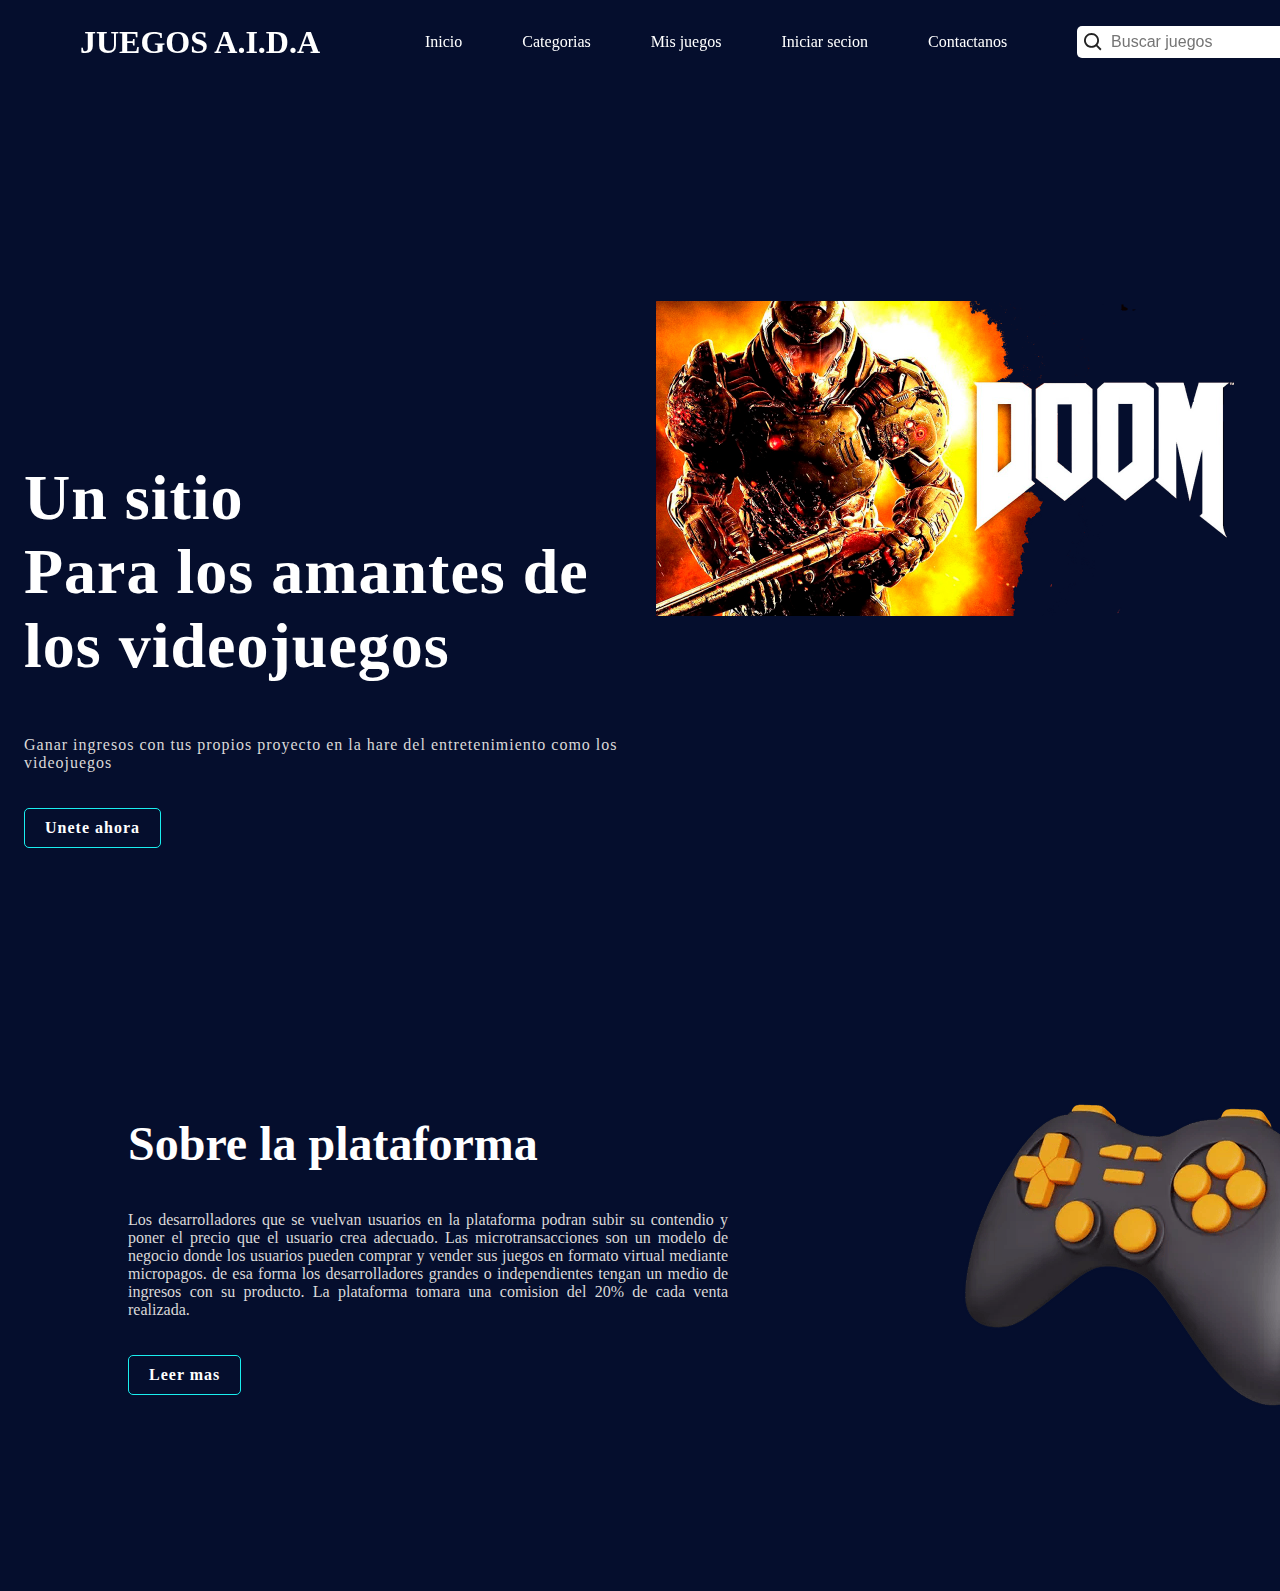
<file: index.html>
<!DOCTYPE html>
<html lang="en">
<head>
    <meta charset="UTF-8">
    <meta name="viewport" content="width=device-width, initial-scale=1.0">
    <title>Sitio web de juegos</title>
    <link rel="stylesheet" href="style.css">
    <link href='https://unpkg.com/boxicons@2.1.4/css/boxicons.min.css' rel='stylesheet'>
</head>
<body>
    <header>
        <a href="#" class="logo">JUEGOS A.I.D.A</a>
        <ul class="nav">
            <li><a href="#">Inicio</a></li>
            <li><a href="categorias.html">Categorias</a></li>
            <li><a href="myjuegos.html">Mis juegos</a></li>
            <li><a href="formulario.html">Iniciar secion</a></li>
            <li><a href="contacto.html">Contactanos</a></li>
        </ul>
        <div class="action">
            <div class="searchBx">
                <a href="#"><i class='bx bx-search'></i></a>
                <input type="text" placeholder="Buscar juegos">
            </div>
        </div>
        <div class="toggleMenu"></div>
    </header>
    <div class="banner">
        <div class="bg">
            <div class="content">
                <h2>Un sitio<br>
                    Para los amantes de los videojuegos</h2>
                <p>Ganar ingresos con tus propios proyecto en la hare del entretenimiento como los videojuegos</p>
                <a href="#" class="btn">Unete ahora</a>
            </div>
            <img src="Doom 2016.png">
        </div>
    </div>

    <div class="about">
        <div class="contentBx">
            <h2>Sobre la plataforma</h2>
            <p> Los desarrolladores que se vuelvan usuarios en la plataforma podran subir su contendio y poner el precio que el usuario crea adecuado.
                Las microtransacciones son un modelo de negocio donde los usuarios pueden comprar y vender sus juegos en formato virtual mediante micropagos. 
                de esa forma los desarrolladores grandes o independientes tengan un medio de ingresos con su producto.
                La plataforma tomara una comision del 20% de cada venta realizada.
            </p>
            <a href="#">Leer mas</a>
        </div>
        <img src="mando.png"> 
    </div>

    <script>
        window.addEventListener('scroll', function()
        {
            var header = document.querySelector('header');
            header.classList.toggle('sticky', window.scrollY > 0);
        });

        let list = document.querySelectorAll('.list');
        let card = document.querySelectorAll('.card');

    </script>
</body>
</html>
</file>
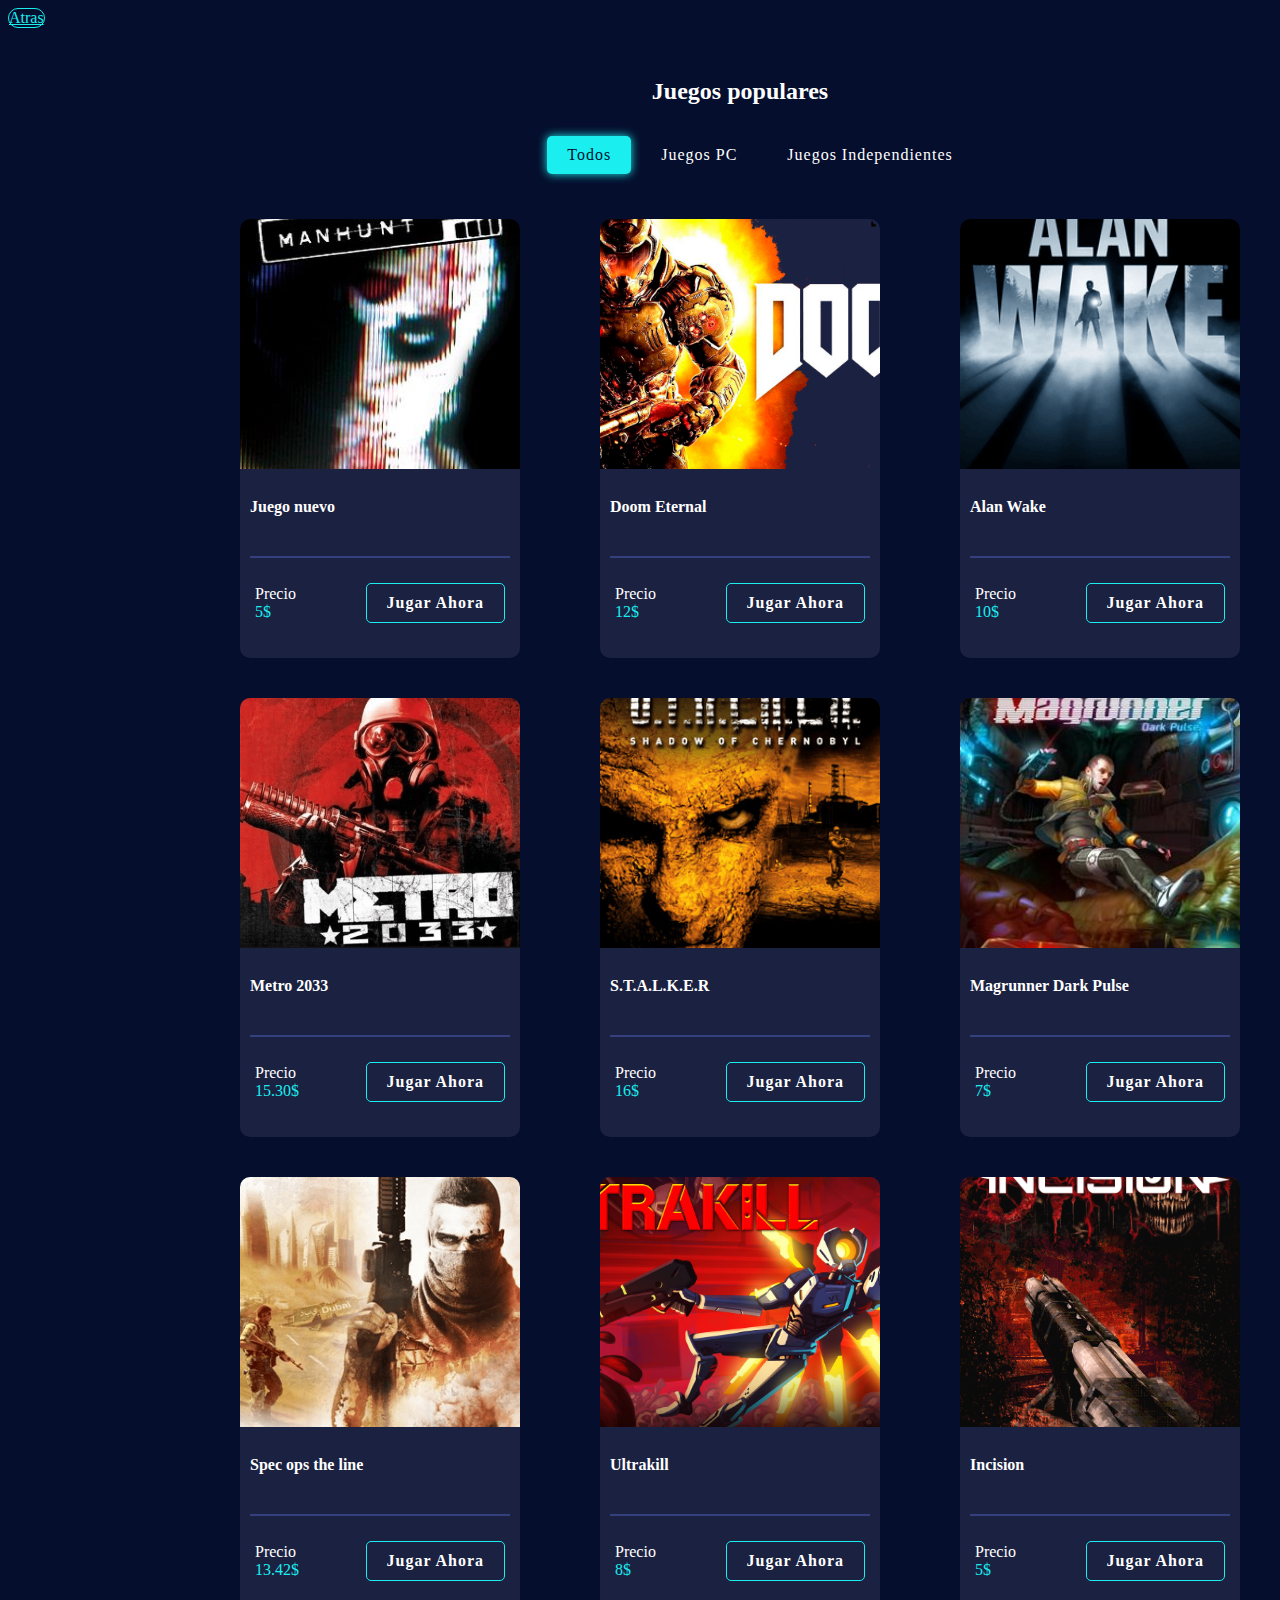
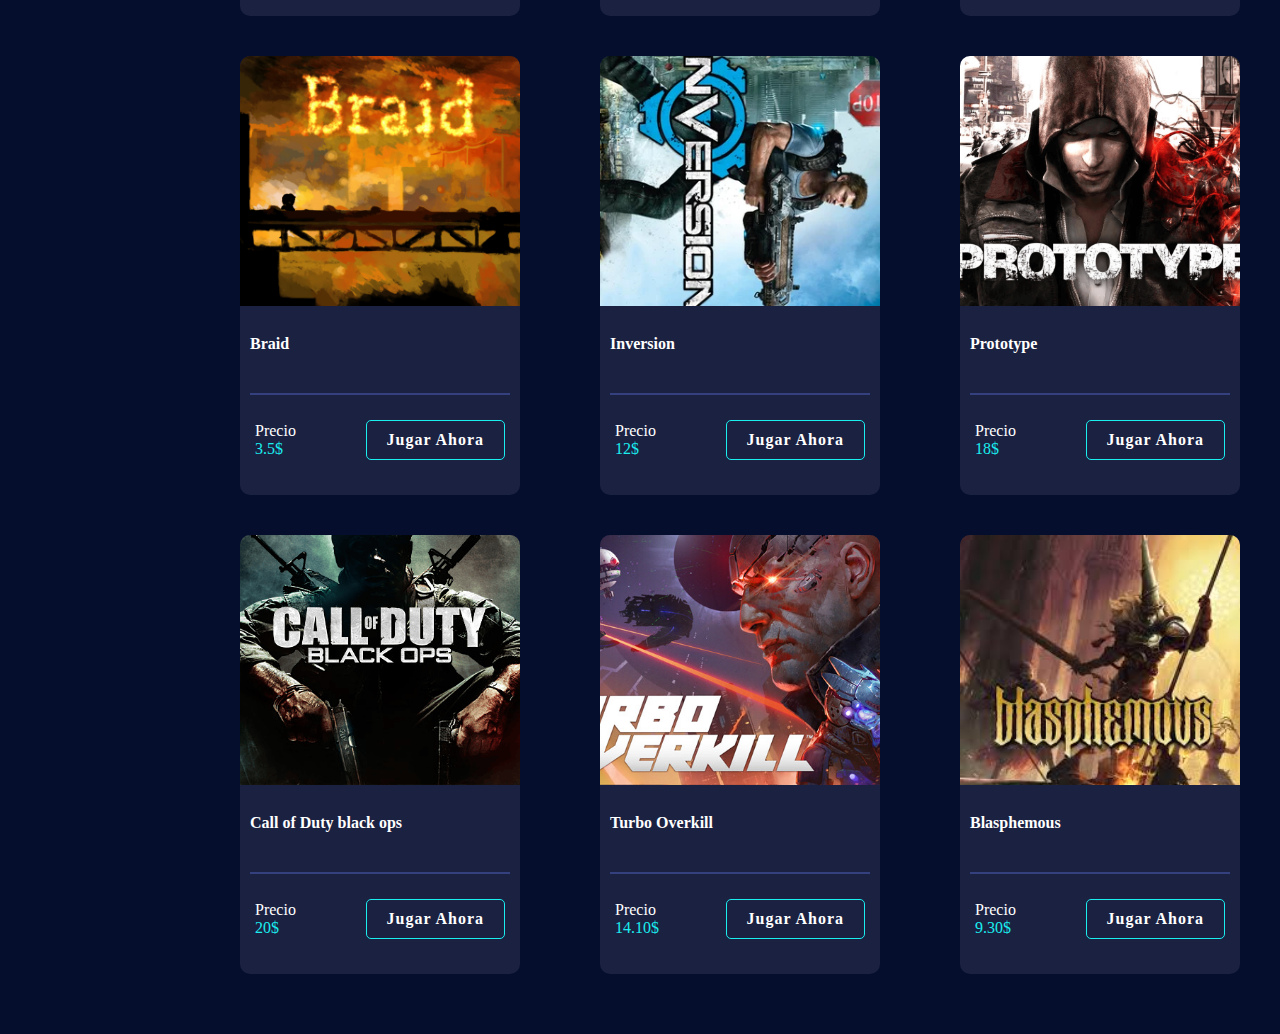
<file: categorias.html>
<!DOCTYPE html>
<html lang="en">
<head>
    <meta charset="UTF-8">
    <meta name="viewport" content="width=device-width, initial-scale=1.0">
    <title>Document</title>
    <style>
body
{
    background: #050e2d;
}

.games
{
    padding: 0px 100px;
    width: 100%;
    min-height: 100vh;
    display: flex;
    justify-content: center;
    align-items: center;
    flex-direction: column;
    margin: 40px auto;
}

.games h2
{
    color: #fff;
    margin: 10px 0;
}

.games ul
{
    display: flex;
    justify-content: center;
    align-items: center;
    flex-wrap: wrap;
    margin-bottom: 20px;
}

.games ul li
{
    list-style: none;
    padding: 10px 20px;
    border-radius: 5px;
    margin: 5px;
    letter-spacing: 1px;
    cursor: pointer;
    color: #fff;
}

.games ul li.active
{
    background: #1aeeef;
    color: #050e2d;
    box-shadow: 0 0 10px #1aeeef;
}

.games .cardBx
{
    width: 100%;
    min-height: 100%;
    display: flex;
    flex-wrap: wrap;
    justify-content: center;
    align-items: center;
}

.games .cardBx .card
{
    width: 280px;
    border-radius: 10px;
    margin: 20px 40px;
    background: #1b2141;
    overflow: hidden;
}

.games .cardBx .card img
{
    width: 100%;
    height: 250px;
    object-fit: cover;
}

.games .cardBx .card .content
{
    padding: 10px;
}

.games .cardBx .card .content h4
{
    color: #fff;
    margin: 15px 0;
}

.games .cardBx .card .progress-line
{
    position: relative;
    height: 10px;
    width: 100%;
    background: #35407e;
    margin-bottom: 15px;
    border-radius: 10px;
    transform: scaleX(0);
    transform-origin: left;
    animation: animate 1s cubic-bezier(1, 0, 0.5, 1) forwards;
}

.games .cardBx .card .progress-line span
{
    position: absolute;
    height: 100%;
    width: 80%;
    border-radius: 10px;
    background: #1aeeef;
    box-shadow: 0 0 10px #1aeeef;
    transform: scaleX(0);
    transform-origin: left;
    animation: animate 1s cubic-bezier(1, 0, 0.5, 1) forwards;
}

@Keyframes animate
{
    100%
    {
        transform: scaleX(1);
    }
}

.games .cardBx .card .info
{
    border-top: 2px solid #35407e;
    padding: 5px;
    display: flex;
    justify-content: space-between;
    align-items: center;
}

.games .cardBx .card .info p
{
    font-size: 1em;
    color: #fff;
}

.games .cardBx .card .info p span
{
    color: #1aeeef;
}

.games .cardBx .card .info a
{
    display: inline-block;
    padding: 10px 20px;
    margin: 20px 0;
    border: 1px solid #1aeeef;
    text-decoration: none;
    font-weight: 700;
    border-radius: 5px;
    color: #fff;
    letter-spacing: 1px;
}

.games .cardBx .card .info a:hover
{
    background: #1aeeef;
    border: none;
    color: #050e2d;
    box-shadow: 0 0 10px #1aeeef;
}

.games .cardBx .card.hide
{
    display: none;
}

.btn
{
    display: inline-block;
    border: 1px solid #1aeeef;
    border-radius: 25px;
    border-radius: 25px;
    color: #1aeeef;
}
    </style>

</head>
<body>

    <a class="btn" href="index.html">Atras</a>

    <div class="games">
        <h2>Juegos populares</h2>
        <ul>
            <li class="list active" data-filter="all">Todos</li>
            <li class="list" data-filter="pc">Juegos PC</li>
            <li class="list" data-filter="indi">Juegos Independientes</li>
        </ul>
        <div class="cardBx">
            <div class="card" data-item="pc">
                <img src="Manhunt portada.png">
                <div class="content">
                    <h4>Juego nuevo</h4>
                    <div class="progress-line"><span></span></div>
                    <div class="info">
                        <p>Precio<br><span>5$</span></p>
                        <a href="#">Jugar Ahora</a>
                    </div>
                </div>
            </div>

            <div class="card" data-item="pc">
                <img src="Doom 2016.png">
                <div class="content">
                    <h4>Doom Eternal</h4>
                    <div class="progress-line"><span></span></div>
                    <div class="info">
                        <p>Precio<br><span>12$</span></p>
                        <a href="#">Jugar Ahora</a>
                    </div>
                </div>
            </div>

            <div class="card" data-item="pc">
                <img src="Alan Wake portada.png">
                <div class="content">
                    <h4>Alan Wake</h4>
                    <div class="progress-line"><span></span></div>
                    <div class="info">
                        <p>Precio<br><span>10$</span></p>
                        <a href="#">Jugar Ahora</a>
                    </div>
                </div>
            </div>

            <div class="card" data-item="pc">
                <img src="Metro 2033.png">
                <div class="content">
                    <h4>Metro 2033</h4>
                    <div class="progress-line"><span></span></div>
                    <div class="info">
                        <p>Precio<br><span>15.30$</span></p>
                        <a href="#">Jugar Ahora</a>
                    </div>
                </div>
            </div>

            <div class="card" data-item="pc">
                <img src="Shadow of Chernobyl portada.png">
                <div class="content">
                    <h4>S.T.A.L.K.E.R</h4>
                    <div class="progress-line"><span></span></div>
                    <div class="info">
                        <p>Precio<br><span>16$</span></p>
                        <a href="#">Jugar Ahora</a>
                    </div>
                </div>
            </div>

            <div class="card" data-item="pc">
                <img src="Magrunner Dark Pulse portada.png">
                <div class="content">
                    <h4>Magrunner Dark Pulse</h4>
                    <div class="progress-line"><span></span></div>
                    <div class="info">
                        <p>Precio<br><span>7$</span></p>
                        <a href="#">Jugar Ahora</a>
                    </div>
                </div>
            </div>

            <div class="card" data-item="pc">
                <img src="spec ops the line portada.png">
                <div class="content">
                    <h4>Spec ops the line</h4>
                    <div class="progress-line"><span></span></div>
                    <div class="info">
                        <p>Precio<br><span>13.42$</span></p>
                        <a href="#">Jugar Ahora</a>
                    </div>
                </div>
            </div>

            <div class="card" data-item="indi">
                <img src="Ultrakill portada.png">
                <div class="content">
                    <h4>Ultrakill</h4>
                    <div class="progress-line"><span></span></div>
                    <div class="info">
                        <p>Precio<br><span>8$</span></p>
                        <a href="#">Jugar Ahora</a>
                    </div>
                </div>
            </div>

            <div class="card" data-item="indi">
                <img src="Incision portada.png">
                <div class="content">
                    <h4>Incision</h4>
                    <div class="progress-line"><span></span></div>
                    <div class="info">
                        <p>Precio<br><span>5$</span></p>
                        <a href="#">Jugar Ahora</a>
                    </div>
                </div>
            </div>

            <div class="card" data-item="indi">
                <img src="Braid portada.png">
                <div class="content">
                    <h4>Braid</h4>
                    <div class="progress-line"><span></span></div>
                    <div class="info">
                        <p>Precio<br><span>3.5$</span></p>
                        <a href="#">Jugar Ahora</a>
                    </div>
                </div>
            </div>

            <div class="card" data-item="pc">
                <img src="Inversion portada.png">
                <div class="content">
                    <h4>Inversion</h4>
                    <div class="progress-line"><span></span></div>
                    <div class="info">
                        <p>Precio<br><span>12$</span></p>
                        <a href="#">Jugar Ahora</a>
                    </div>
                </div>
            </div>

            <div class="card" data-item="pc">
                <img src="Prototype portada.png">
                <div class="content">
                    <h4>Prototype</h4>
                    <div class="progress-line"><span></span></div>
                    <div class="info">
                        <p>Precio<br><span>18$</span></p>
                        <a href="#">Jugar Ahora</a>
                    </div>
                </div>
            </div>

            <div class="card" data-item="pc">
                <img src="Call of duty black ops portada.png">
                <div class="content">
                    <h4>Call of Duty black ops</h4>
                    <div class="progress-line"><span></span></div>
                    <div class="info">
                        <p>Precio<br><span>20$</span></p>
                        <a href="#">Jugar Ahora</a>
                    </div>
                </div>
            </div>

            <div class="card" data-item="indi">
                <img src="Turbo Overkill portada.png">
                <div class="content">
                    <h4>Turbo Overkill</h4>
                    <div class="progress-line"><span></span></div>
                    <div class="info">
                        <p>Precio<br><span>14.10$</span></p>
                        <a href="#">Jugar Ahora</a>
                    </div>
                </div>
            </div>

            <div class="card" data-item="indi">
                <img src="Blasphemous.png">
                <div class="content">
                    <h4>Blasphemous</h4>
                    <div class="progress-line"><span></span></div>
                    <div class="info">
                        <p>Precio<br><span>9.30$</span></p>
                        <a href="#">Jugar Ahora</a>
                    </div>
                </div>
            </div>

        </div>
    </div>

    <script>
        window.addEventListener('scroll', function()
        {
            var header = document.querySelector('header');
            header.classList.toggle('sticky', window.scrollY > 0);
        });

        let list = document.querySelectorAll('.list');
        let card = document.querySelectorAll('.card');

        for(let i = 0; i < list.length; i++)
        {
            list[i].addEventListener('click', function()
            {
                for(let j=0; j < list.length; j++)
                {
                    list[j].classList.remove('active');
                }
                this.classList.add('active');

                let dataFilter = this.getAttribute('data-filter');

                for(let k=0; k < card.length; k++)
                {
                    card[k].classList.remove('active');
                    card[k].classList.add('hide');

                    if(card[k].getAttribute('data-item') == dataFilter || dataFilter == 'all')
                    {
                        card[k].classList.remove('hide');
                        card[k].classList.add('active');
                    }
                }
            })
        }

    </script>

</body>
</html>
</file>
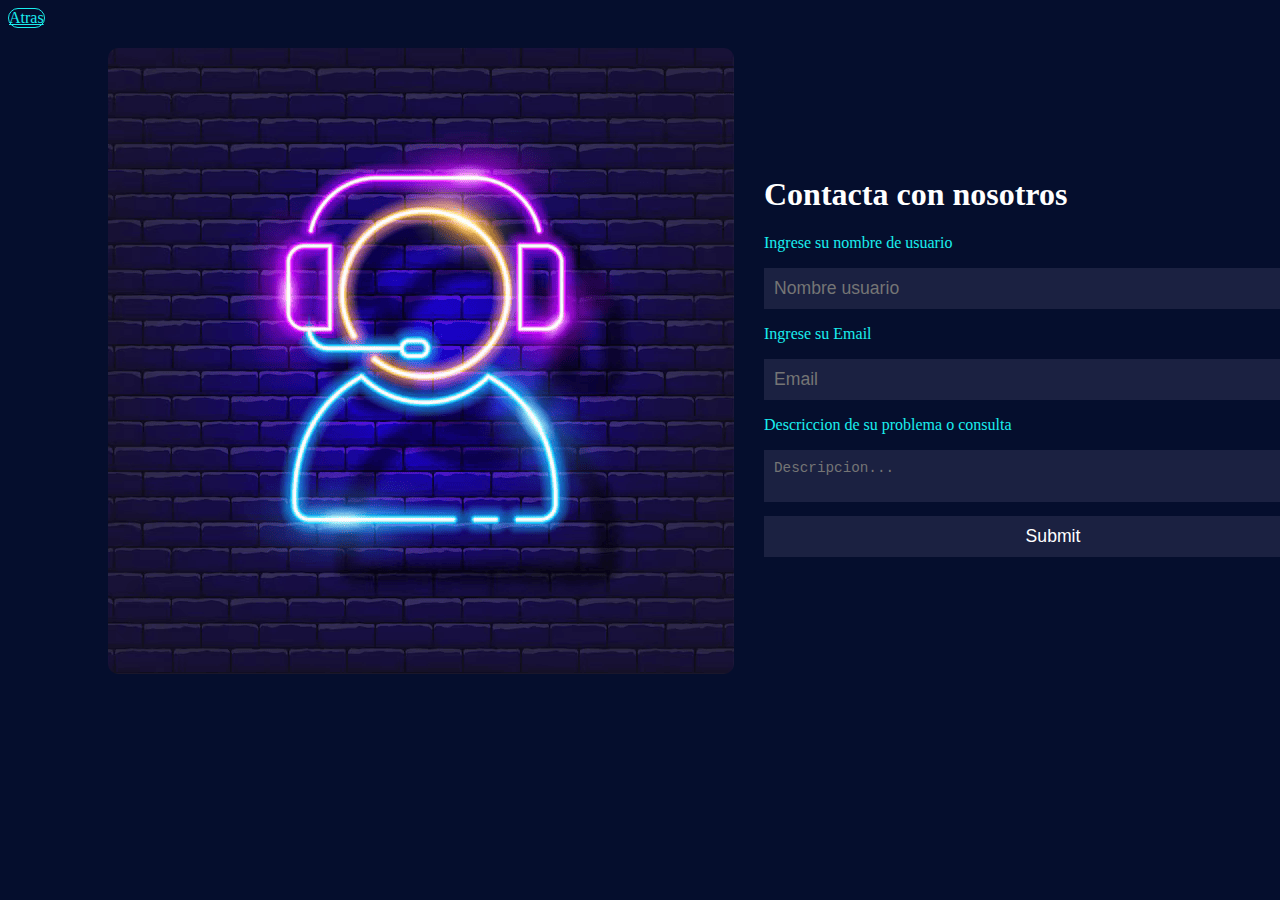
<file: contacto.html>
<!DOCTYPE html>
<html lang="en">
<head>
    <meta charset="UTF-8">
    <meta name="viewport" content="width=device-width, initial-scale=1.0">
    <title>Document</title>
    <style>
        body
        {
            background: #050e2d;
        }

        .contact
        {
            padding: 20px 100px;
            width: 100%;
            min-height: 50vh;
            display: flex;
            justify-content: center;
            align-items: center;
        }

        .contact img
        {
            height: 100%;
            width: 50%;
            object-fit: cover;
            border-radius: 10px;
        }

        .contact .form
        {
            width: 50%;
            margin: 30px;
        }

        .contact .form h1
        {
            color: #fff;
        }

        .contact .form .inputBx
        {
            margin: 10px 0; 
        }

        .contact .form .inputBx p
        {
            color: #1aeeef;
        }

        .contact .form .inputBx input, 
        .contact .form .inputBx textarea
        {
            border: none;
            outline: none;
            padding: 10px;
            width: 100%;
            color: #fff;
            background: #1b2141;
            min-height: 15px;
            font-size: 1.1em;
        }

        .btn
        {
            display: inline-block;
            border: 1px solid #1aeeef;
            border-radius: 25px;
            border-radius: 25px;
            color: #1aeeef;
        }
    </style>
</head>
<body>

    <a class="btn" href="index.html">Atras</a>

    <div class="contact">
        <img src="contacto.png">
        <div class="form">
            <h1>Contacta con nosotros</h1>
            <div class="inputBx">
                <p>Ingrese su nombre de usuario</p>
                <input type="text" placeholder="Nombre usuario">
            </div>

            <div class="inputBx">
                <p>Ingrese su Email</p>
                <input type="text" placeholder="Email">
            </div>

            <div class="inputBx">
                <p>Descriccion de su problema o consulta</p>
                <textarea placeholder="Descripcion..."></textarea>
            </div>

            <div class="inputBx">
                <input type="submit" name="submit">
            </div>
        </div>
    </div>
</body>
</html>
</file>
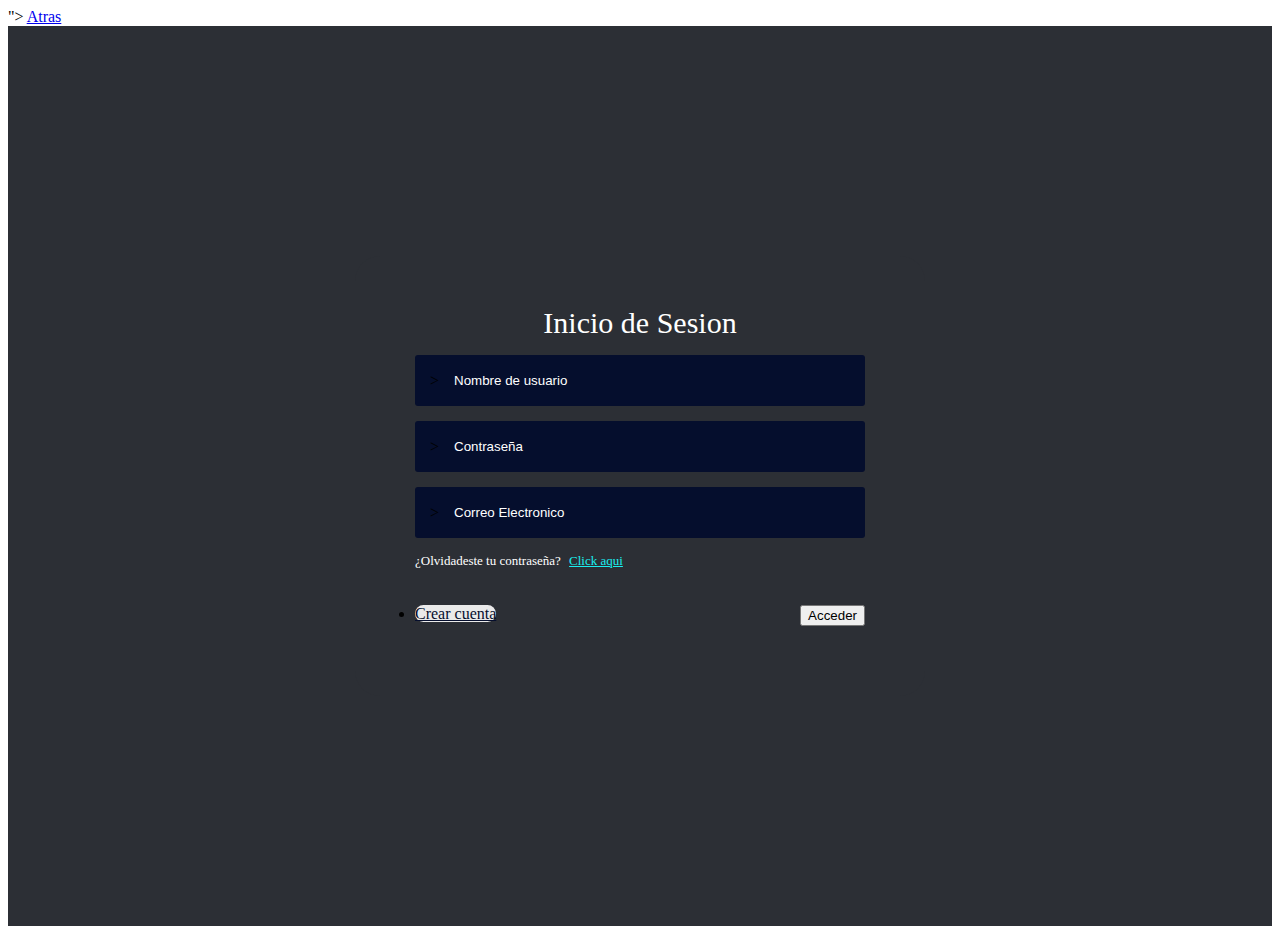
<file: formulario.html>
<!DOCTYPE html>
<html lang="en">
<head>
    <meta charset="UTF-8">
    <meta name="viewport" content="width=device-width, initial-scale=1.0">
    <title>Inicio de Sesion</title>
    <link rel="stylesheet" href="https://cdnjs.cloudflare.com/ajax/libs/font-awesome/6.4.0/css/all.min.css" integrity="sha512-iecdLmaskl7CVkqkXNQ/ZH/XLlvWZOJyj7Yy7tcenmpD1ypASozpmT/E0iPtmFIB46ZmdtAc9eNBvH0H/ZpiBw==" crossorigin="anonymous" referrerpolicy="no-referrer" />">
    <style>
        .container
{
    width: 100%;
    height: 100vh;
    background-color: #2C2F35;
    display: flex;
    align-items: center;
    justify-content: center;
}

.form-content
{
    width: 100%;
    max-width: 450px;
    background-color: #2C2F35;
    padding: 50px 60px 70px;
    text-align: center;
    border-radius: 25px;
}

.form-content hi
{
    font-size: 30px;
    margin-bottom: 60px;
    color: #FFFFFF;
    position: relative;
}

.form-content h1::after
{
    content: '';
    width: 30px;
    height: 4px;
    border-radius: 3px;
    background: #1aeeef;
    position: absolute;
    bottom: -12px;
    left: 50%;
    transform: translateX(-50%);
}

.input-field
{
    background-color: #050e2d;
    margin: 15px 0;
    border-radius: 3px;
    display: flex;
    align-items: center;
    transition: max-height 05s;
    overflow: hidden;
}

input
{
    width: 100%;
    background: transparent;
    border: 0;
    outline: none;
    padding: 18px 15px;
    color:#ffffff
}

input::placeholder
{
    color: #ffffff;
}

.input-field i
{
    margin-left: 15px;
    color: #1aeeef;
}

form p
{
    color: #ffffff;
    text-align: left;
    font-size: 13px;
}

form p a
{
    color: #1aeeef;
    margin-left: 5px;
}

.btn-field
{
    width: 100%;
    display: flex;
    justify-content: space-between;
}

.btn-field li a
{
    flex-basis: 48%;
    font-size: 16px;
    background-color: #1aeeef;
    color: #ffffff;
    height: 40px;
    border-radius: 10px;
    border: 0;
    outline: 0;
    cursor: pointer;
    transition: background 1s;
}

.input-group
{
    height: 250px;
}

.btn-field li a
{
    background-color: #EAEAEA;
    color: #050e2d;
}

.li .a
{
    display: inline-block;
    border: 1px solid #1aeeef;
    border-radius: 25px;
    border-radius: 25px;
    color: #1aeeef;
}
    </style>
    
</head>
<body>

    <a class="btn" href="index.html">Atras</a>

    <div class="container">

        <div class="form-content">
            <hi id="title">Inicio de Sesion</hi>

            <form>

                <div class="input-group">

                    <div class="input-field" id="nameInput">
                        <i class="fa-solid fa-user" ></i>
                        ><input type="text" placeholder="Nombre de usuario">
                    </div>

                    <div class="input-field">
                        <i class="fa-solid fa-lock" ></i>
                        ><input type="password" placeholder="Contraseña">
                    </div>

                    <div class="input-field">
                        <i class="fa-solid fa-evelope" ></i>
                        ><input type="email" placeholder="Correo Electronico">
                    </div>
                    <p>¿Olvidadeste tu contraseña? <a href="#">Click aqui</a></p>

                </div>

                <div class="btn-field">
                    <li><a href="formulario_creacion.html">Crear cuenta</a></li>
                    <button id="signIn" type="button" class="disable">Acceder</button>
                </div>

            </form>

        </div>

    </div>

    <script src="formulario.js"></script>
</body>
</html>
</file>
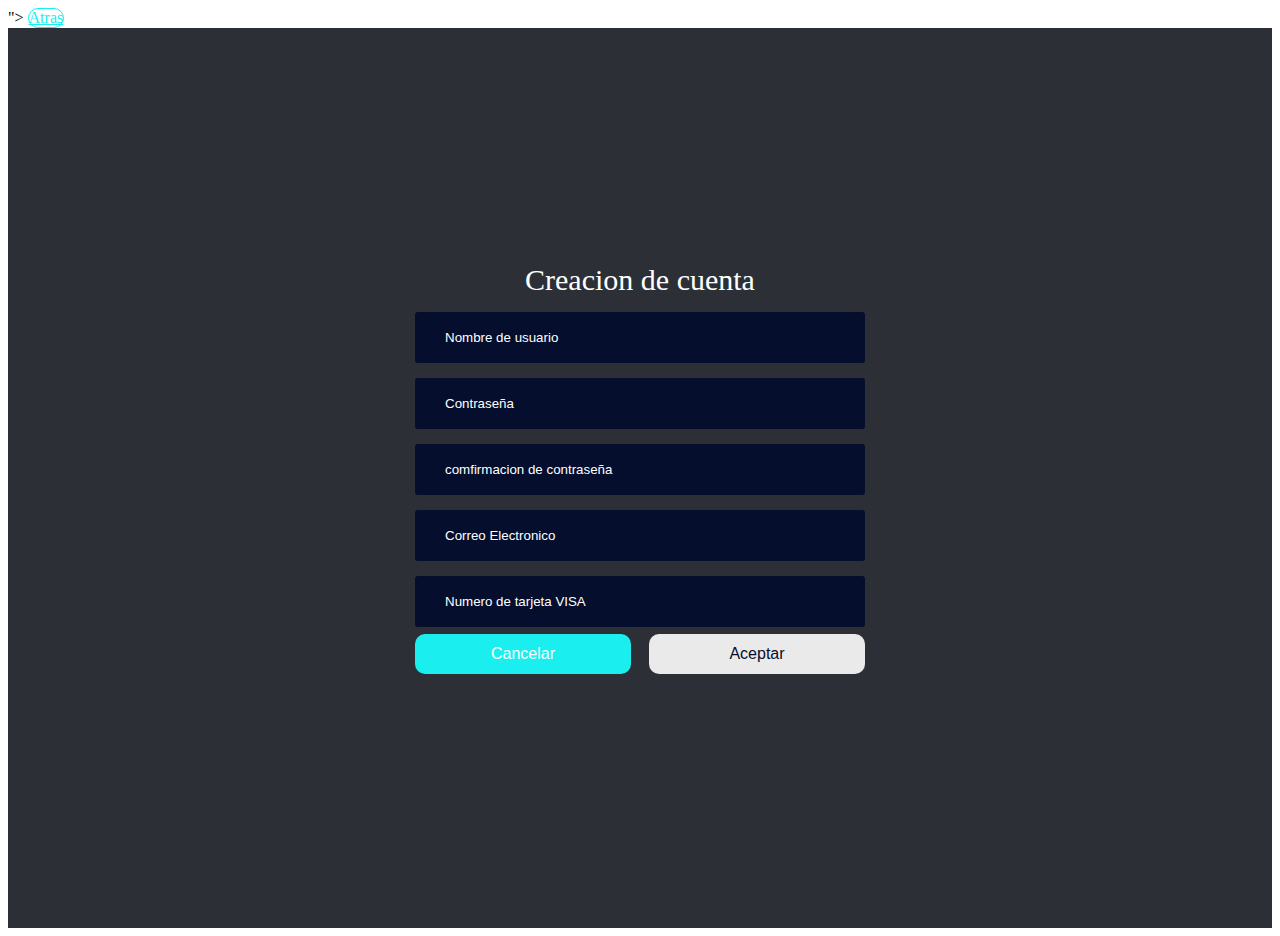
<file: formulario_creacion.html>
<!DOCTYPE html>
<html lang="en">
<head>
    <meta charset="UTF-8">
    <meta name="viewport" content="width=device-width, initial-scale=1.0">
    <link rel="stylesheet" href="https://cdnjs.cloudflare.com/ajax/libs/font-awesome/6.4.0/css/all.min.css" integrity="sha512-iecdLmaskl7CVkqkXNQ/ZH/XLlvWZOJyj7Yy7tcenmpD1ypASozpmT/E0iPtmFIB46ZmdtAc9eNBvH0H/ZpiBw==" crossorigin="anonymous" referrerpolicy="no-referrer" />">
    <title>Document</title>
    <style>
        .container
        {
            width: 100%;
            height: 100vh;
            background-color: #2C2F35;
            display: flex;
            align-items: center;
            justify-content: center;
        }

        .form-content
        {
            width: 100%;
            max-width: 450px;
            background-color: #2C2F35;
            padding: 50px 60px 70px;
            text-align: center;
            border-radius: 25px;
        }

        .form-content hi
        {
            font-size: 30px;
            margin-bottom: 60px;
            color: #FFFFFF;
            position: relative;
        }

        .form-content h1::after
        {
            content: '';
            width: 30px;
            height: 4px;
            border-radius: 3px;
            background: #1aeeef;
            position: absolute;
            bottom: -12px;
            left: 50%;
            transform: translateX(-50%);
        }

        .input-field
        {
            background-color: #050e2d;
            margin: 15px 0;
            border-radius: 3px;
            display: flex;
            align-items: center;
            transition: max-height 05s;
            overflow: hidden;
        }

        input
        {
            width: 100%;
            background: transparent;
            border: 0;
            outline: none;
            padding: 18px 15px;
            color:#ffffff
        }

        input::placeholder
        {
            color: #ffffff;
        }

        .input-field i
        {
            margin-left: 15px;
            color: #1aeeef;
        }

        form p
        {
            color: #ffffff;
            text-align: left;
            font-size: 13px;
        }

        form p a
        {
            color: #1aeeef;
            margin-left: 5px;
        }

        .btn-field
        {
            width: 100%;
            display: flex;
            justify-content: space-between;
        }

        .btn-field button
        {
            flex-basis: 48%;
            font-size: 16px;
            background-color: #1aeeef;
            color: #ffffff;
            height: 40px;
            border-radius: 10px;
            border: 0;
            outline: 0;
            cursor: pointer;
            transition: background 1s;
        }

        .input-group
        {
            height: 250px;
        }

        .btn-field button.disable
        {
            background-color: #EAEAEA;
            color: #050e2d;
        }

        .btn
        {
            display: inline-block;
            border: 1px solid #1aeeef;
            border-radius: 25px;
            border-radius: 25px;
            color: #1aeeef;
        }
    </style>
</head>
<body>

    <a class="btn" href="index.html">Atras</a>

    <div class="container">

        <div class="form-content">
            <hi id="title">Creacion de cuenta</hi>

            <form>

                <div class="input-group">

                    <div class="input-field" id="nameInput">
                        <i class="fa-solid fa-user" ></i>
                        <input type="text" placeholder="Nombre de usuario">
                    </div>

                    <div class="input-field">
                        <i class="fa-solid fa-lock" ></i>
                        <input type="password" placeholder="Contraseña">
                    </div>

                    <div class="input-field">
                        <i class="fa-solid fa-lock" ></i>
                        <input type="password" placeholder="comfirmacion de contraseña">
                    </div>

                    <div class="input-field">
                        <i class="fa-solid fa-evelope" ></i>
                        <input type="email" placeholder="Correo Electronico">
                    </div>

                    <div class="input-field">
                        <i class="fa-solid fa-evelope" ></i>
                        <input type="number" placeholder="Numero de tarjeta VISA">
                    </div>

                </div>

                <br>
                <br>
                <br>
                <br>

                <div class="btn-field">
                    <button id="signUp" type="button">Cancelar</button>
                    <button id="signIn" type="button" class="disable">Aceptar</button>
                </div>

            </form>

        </div>

    </div>

    <script src="formulario.js"></script>

</body>
</html>
</file>
<file: style.css>
body
{
    background: #050e2d;
}


/*Barra de desplazamiento*/

::-webkit-scrollbar
{
    width: 12px;
}
::-webkit-scrollbar-thumb
{
    background: #1aeeef;
    border-radius: 6px;
}
header
{
    position: fixed;
    top: 0;
    left: 0;
    width: 100%;
    padding: 7px 80px;
    display: flex;
    justify-content: space-between;
    align-items: center;
    transition: 0.5%;
    z-index: 1000;
}

header.sticky
{
    background: #1b2141;
    box-shadow: 0 5px 10px rgba(0, 0, 0, 0.1);
}

header .logo
{
    position: relative;
    color: #fff;
    text-decoration: none;
    font-size: 2em;
    font-weight: 700;
}

header .nav
{
    display: flex;
    justify-content: center;
    align-items: center;
}

header ul li
{
    list-style: none;
    margin: 10px;
}

header ul li a
{
    color: #fff;
    text-decoration: none;
    padding: 10px 20px;
    border-radius: 5px;
}

header ul li a:hover
{
    background: #1aeeef;
    color: #050e2d;
    box-shadow: 0 0 10px #1aeeef;
}

header .action .searchBx
{
    padding: -15px;
    margin: 5px;
    display: flex;
    justify-content: center;
    align-items: center;
    background: #fff;
    border-radius: 5px;
}

header .action .searchBx i
{
    font-size: 1.4em;
    margin: 5px;
    color: #222;
}

header .action .searchBx input
{
    outline: none;
    border: none;
    font-size: 1em;
    color: #222;
}

.banner
{
    position: relative;
    width: 100%;
    min-height: 100vh;
    padding: 0px, 100px;
    display: flex;
    justify-content: center;
    align-items: center;
}

.banner .bg
{
    position: relative;
    width: 100%;
    min-height: 100vh;
    display: flex;
    justify-content: center;
    align-items: center;
}

.banner .bg .content
{
    width: 50%;
    height: 100px;
}

.banner .bg .content h2
{
    font-size: 4em;
    color:#fff;
    letter-spacing: 1px;
}

.banner .bg .content p
{
    font-size: 1em;
    color: #dbd9d9;
    letter-spacing: 1px;
}

.banner .bg .content a
{
    display: inline-block;
    padding: 10px 20px;
    margin: 20px 0;
    border: 1px solid #1aeeef;
    text-decoration: none;
    font-weight: 700;
    border-radius: 5px;
    color: #fff;
    letter-spacing: 1px;
}

.banner .bg .content a:hover
{
    background: #1aeeef;
    border: none;
    color: #050e2d;
    box-shadow: 0 0 10px #1aeeef;
}

.banner .bg img
{
    width: 600px;
}

.about
{
    position: relative;
    width: 100%;
    min-height: 75vh;
    padding: 0px 100px;
    display: flex;
    justify-content: space-between;
    align-items: center;
}

.about .contentBx
{
    width: 50%;
    margin: 20px;
}

.about .contentBx h2
{
    font-size: 3em;
    font-weight: 700;
    color: #fff;
}

.about .contentBx p
{
    max-width: 600px;
    text-align: justify;
    color: #dbd9d9;
}

.about .contentBx a
{
    display: inline-block;
    padding: 10px 20px;
    margin: 20px 0;
    border: 1px solid #1aeeef;
    text-decoration: none;
    font-weight: 700;
    border-radius: 5px;
    color: #fff;
    letter-spacing: 1px;
}

.about .contentBx a:hover
{
    background: #1aeeef;
    border: none;
    color: #050e2d;
    box-shadow: 0 0 10px #1aeeef;
}
</file>
